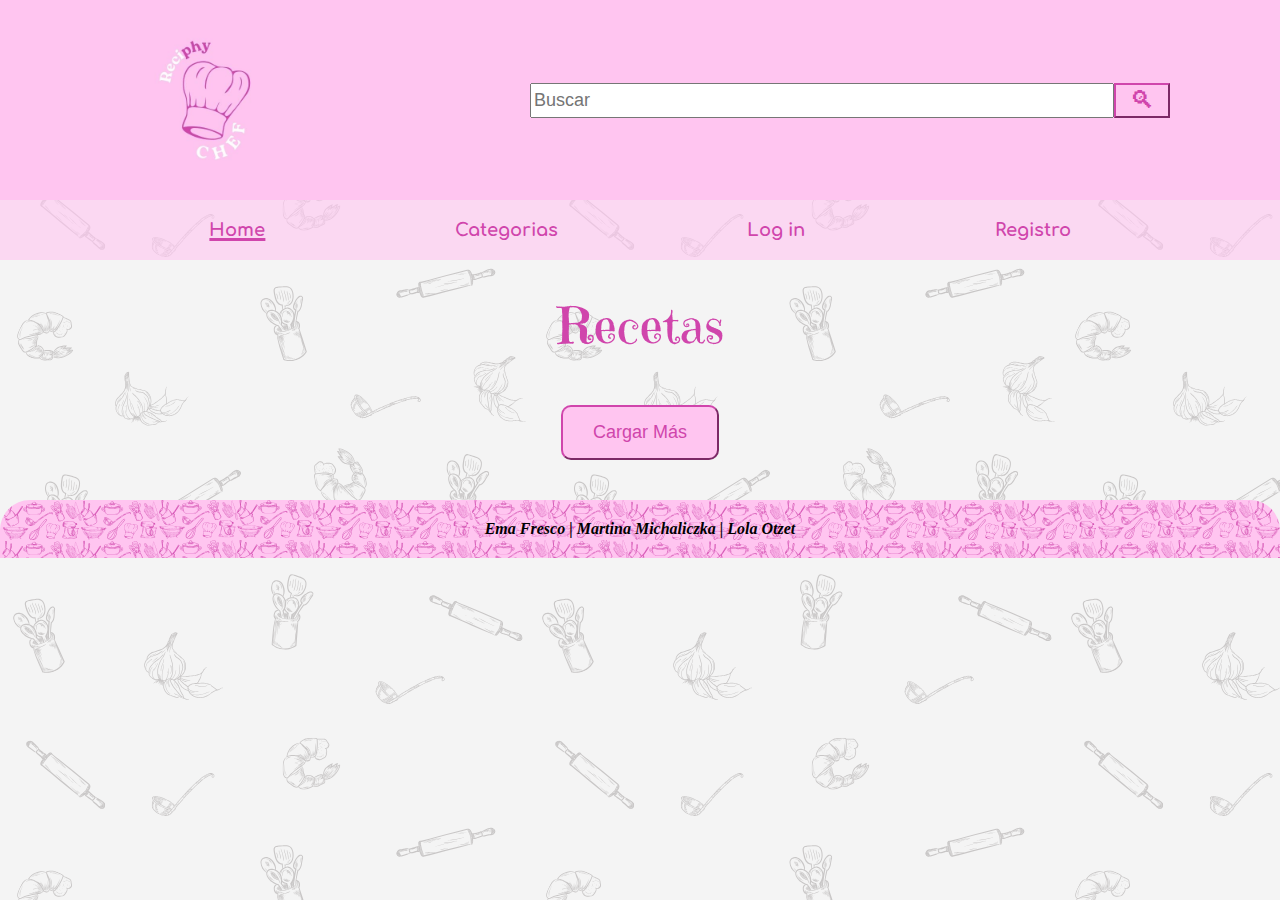
<file: index.html>
<!DOCTYPE html>
<html lang="en">

<head>
    <meta charset="UTF-8">
    <meta name="viewport" content="width=device-width, initial-scale=1.0">
    <title>Reciphy</title>
    <link rel="stylesheet" href="./css/archivo.css">
    <link rel="preconnect" href="https://fonts.googleapis.com">
    <link rel="preconnect" href="https://fonts.gstatic.com" crossorigin>
    <link href="https://fonts.googleapis.com/css2?family=Comfortaa:wght@300..700&family=Shadows+Into+Light&display=swap"
        rel="stylesheet">
    <link rel="preconnect" href="https://fonts.googleapis.com">
    <link rel="preconnect" href="https://fonts.gstatic.com" crossorigin>
    <link
        href="https://fonts.googleapis.com/css2?family=Emilys+Candy&family=Playwrite+CL:wght@100..400&family=Shadows+Into+Light&display=swap"
        rel="stylesheet">
</head>

<body>
    <header class="encabezado">
        <div class="logo">
            <img id="img" class="imgLogo" src="./img/logo.jpeg" alt="logo">
            <form class="formularioIndex" id="formularioIndex" action="resultados.html" method="get">
                <input type="text" name="Buscar" class="buscar" id="buscar" placeholder="Buscar">
                <button id="enviar" type="submit">🔍︎</button>
            </form>
        </div>
    </header>
    <nav class="navegacion">
        <a class="link destacable" href="./index.html"><strong>Home</strong></strong></a>
        <a class="linkCelu" href="./index.html" class="homeimg imgCelu"><img class="homeimg imgCelu"
                src="./img/home.png" alt=""></a>
        <a class="link" href="./categories.html"><strong>Categorias</strong></a>
        <a class="linkCelu" href="./categories.html"><img class="imgCelu" src="./img/categorias.png" alt=""></a>
        <a class="link" href="./login.html"><strong>Log in</strong></a>
        <a class="linkCelu" href="./login.html"><img class="imgCelu" src="./img/cuenta.png" alt=""></a>
        <a class="link" href="./register.html"><strong>Registro</strong></a>
    </nav>
    <h1 class="titulo">Recetas</h1>

    <main class="principal">
        <div class="recetas_seccion">

        </div>
        <div class="padreCargarMas">
            <button type="button" id="cargar_mas">Cargar Más</button>
        </div>
    </main>
    <footer>
        <p class="integrantes">Ema Fresco | Martina Michaliczka | Lola Otzet</p>
    </footer>
    <script src="./js/index.js"></script>
    <script src="./js/formulariovalidacion.js"></script>
</body>
</html>
</file>
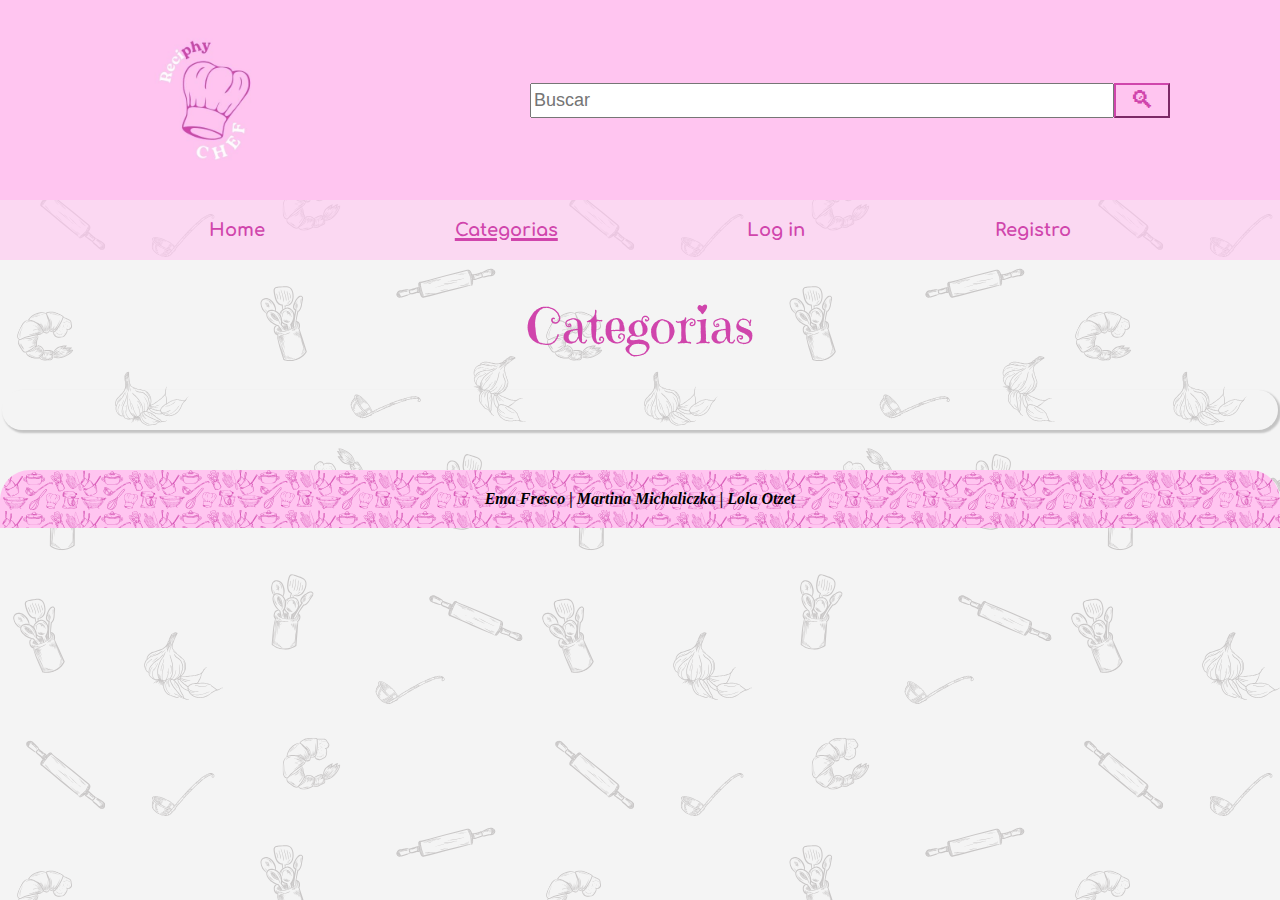
<file: categories.html>
<!DOCTYPE html>
<html lang="en">

<head>
    <meta charset="UTF-8">
    <meta name="viewport" content="width=device-width, initial-scale=1.0">
    <title>Categorias</title>
    <link rel="stylesheet" href="./css/archivo.css">
    <link rel="preconnect" href="https://fonts.googleapis.com">
    <link rel="preconnect" href="https://fonts.gstatic.com" crossorigin>
    <link href="https://fonts.googleapis.com/css2?family=Comfortaa:wght@300..700&family=Shadows+Into+Light&display=swap"
        rel="stylesheet">
    <link rel="preconnect" href="https://fonts.googleapis.com">
    <link rel="preconnect" href="https://fonts.gstatic.com" crossorigin>
    <link
        href="https://fonts.googleapis.com/css2?family=Emilys+Candy&family=Playwrite+CL:wght@100..400&family=Shadows+Into+Light&display=swap"
        rel="stylesheet">
</head>

<body>
    <header class="encabezado">
        <div class="logo">
            <img id="img" class="imgLogo" src="./img/logo.jpeg" alt="logo">
            <form class="formularioIndex" id="formularioIndex" action="resultados.html" method="get">
                <input type="text" name="Buscar" class="buscar" id="buscar" placeholder="Buscar">
                <button id="enviar" type="submit">🔍︎</button>
            </form>
        </div>
    </header>
    <nav class="navegacion">
        <a class="link" href="./index.html"><strong>Home</strong></strong></a>
        <a class="linkCelu" href="./index.html" class="homeimg imgCelu"><img class="homeimg imgCelu"
                src="./img/home.png" alt=""></a>
        <a class="link destacable" href="./categories.html"><strong>Categorias</strong></a>
        <a class="linkCelu" href="./categories.html"><img class="imgCelu" src="./img/categorias.png" alt=""></a>
        <a class="link" href="./login.html"><strong>Log in</strong></a>
        <a class="linkCelu" href="./login.html"><img class="imgCelu" src="./img/cuenta.png" alt=""></a>
        <a class="link" href="./register.html"><strong>Registro</strong></a>
    </nav>
        <h1 class="titulo">Categorias</h1>
        <article class="contenedorCategorias">
            <ul class="ul">
                <li class="lista">

                </li>
            </ul>
        </article>
        <footer>
            <p class="integrantes">Ema Fresco | Martina Michaliczka | Lola Otzet</p>
        </footer>

        <script src="./js/categories.js"></script>
        <script src="./js/formulariovalidacion.js"></script>
</body>

</html>
</file>
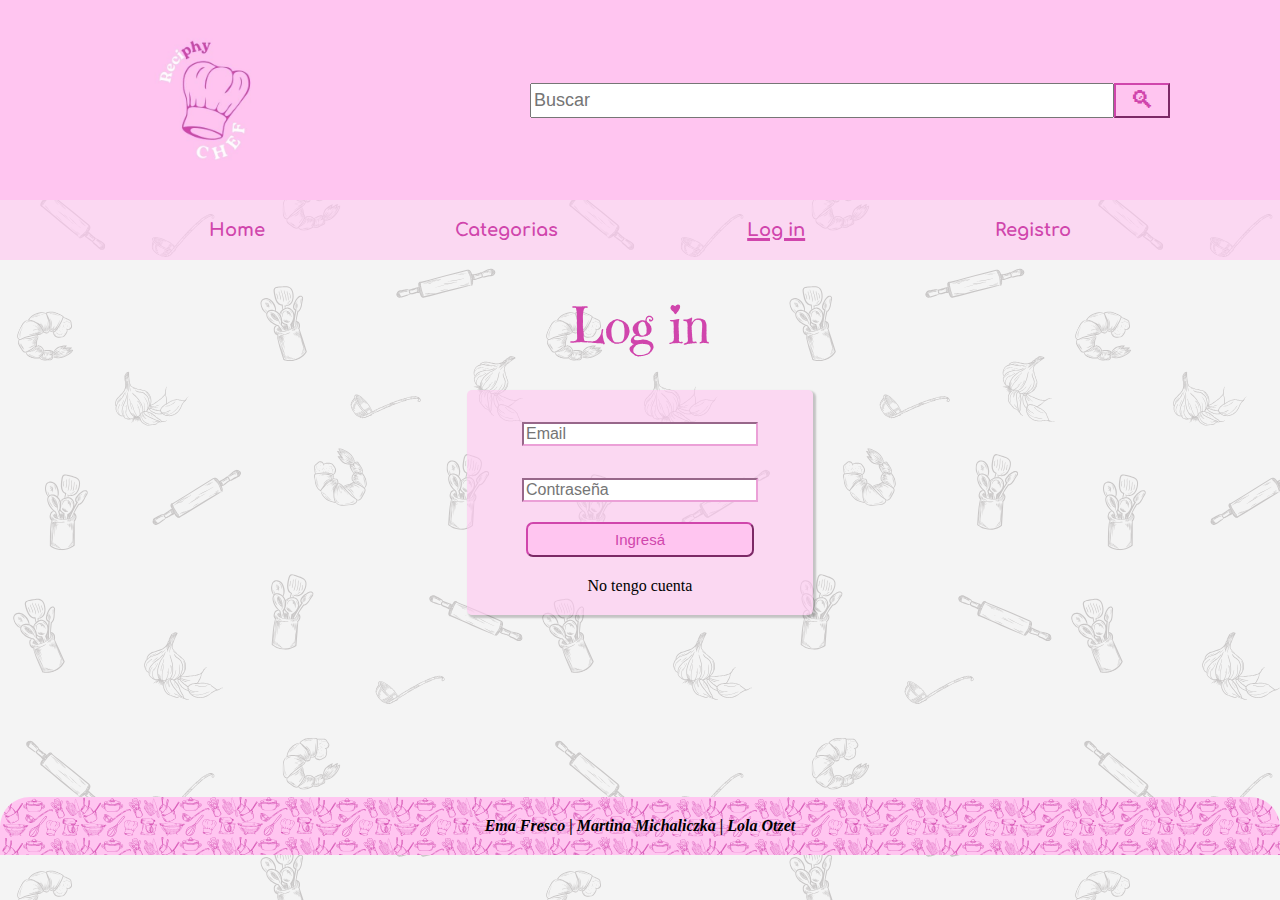
<file: login.html>
<!DOCTYPE html>
<html lang="en">

<head>
    <meta charset="UTF-8">
    <meta name="viewport" content="width=device-width, initial-scale=1.0">
    <link rel="stylesheet" href="./css/archivo.css">
    <title>Login</title>
    <link rel="preconnect" href="https://fonts.gstatic.com" crossorigin>
    <link href="https://fonts.googleapis.com/css2?family=Comfortaa:wght@300..700&family=Shadows+Into+Light&display=swap"
        rel="stylesheet">
    <link rel="preconnect" href="https://fonts.googleapis.com">
    <link rel="preconnect" href="https://fonts.gstatic.com" crossorigin>
    <link
        href="https://fonts.googleapis.com/css2?family=Emilys+Candy&family=Playwrite+CL:wght@100..400&family=Shadows+Into+Light&display=swap"
        rel="stylesheet">
</head>

<body>
    <header class="encabezado">
        <div class="logo">
            <img id="img" class="imgLogo" src="./img/logo.jpeg" alt="logo">
            <form class="formularioIndex" id="formularioIndex" action="resultados.html" method="get">
                <input type="text" name="Buscar" class="buscar" id="buscar" placeholder="Buscar">
                <button id="enviar" type="submit">🔍︎</button>
            </form>
        </div>
    </header>
    <nav class="navegacion">
        <a class="link" href="./index.html"><strong>Home</strong></strong></a>
        <a class="linkCelu" href="./index.html" class="homeimg imgCelu"><img class="homeimg imgCelu"
                src="./img/home.png" alt=""></a>
        <a class="link" href="./categories.html"><strong>Categorias</strong></a>
        <a class="linkCelu" href="./categories.html"><img class="imgCelu" src="./img/categorias.png" alt=""></a>
        <a class="link destacable" href="./login.html"><strong>Log in</strong></a>
        <a class="linkCelu" href="./login.html"><img class="imgCelu" src="./img/cuenta.png" alt=""></a>
        <a class="link" href="./register.html"><strong>Registro</strong></a>
    </nav>
        <h1 class="titulo">Log in</h1>
        <main class="formulario">
            <form class="form" action="index.html" method="get">
                <p class="mailvacio vacio"></p>
                <input class="mail" type="text" placeholder="Email" name="mail" id="email" value="">
                <p class="contravacio vacio"></p>
                <input class="contra" type="password" placeholder="Contraseña" name="contrasennia" id="contrasennia"
                    value="">
                <button class="registro" type="submit">Ingresá</button>
                <div class="cuenta">
                    <a class="tengo_cuenta" href="./register.html">No tengo cuenta</a>
                </div>
            </form>
        </main>
        <footer>
            <p class="integrantes">Ema Fresco | Martina Michaliczka | Lola Otzet</p>
        </footer>
        <script src="./js/login.js"></script>
        <script src="./js/formulariovalidacion.js"></script>
</body>

</html>
</file>
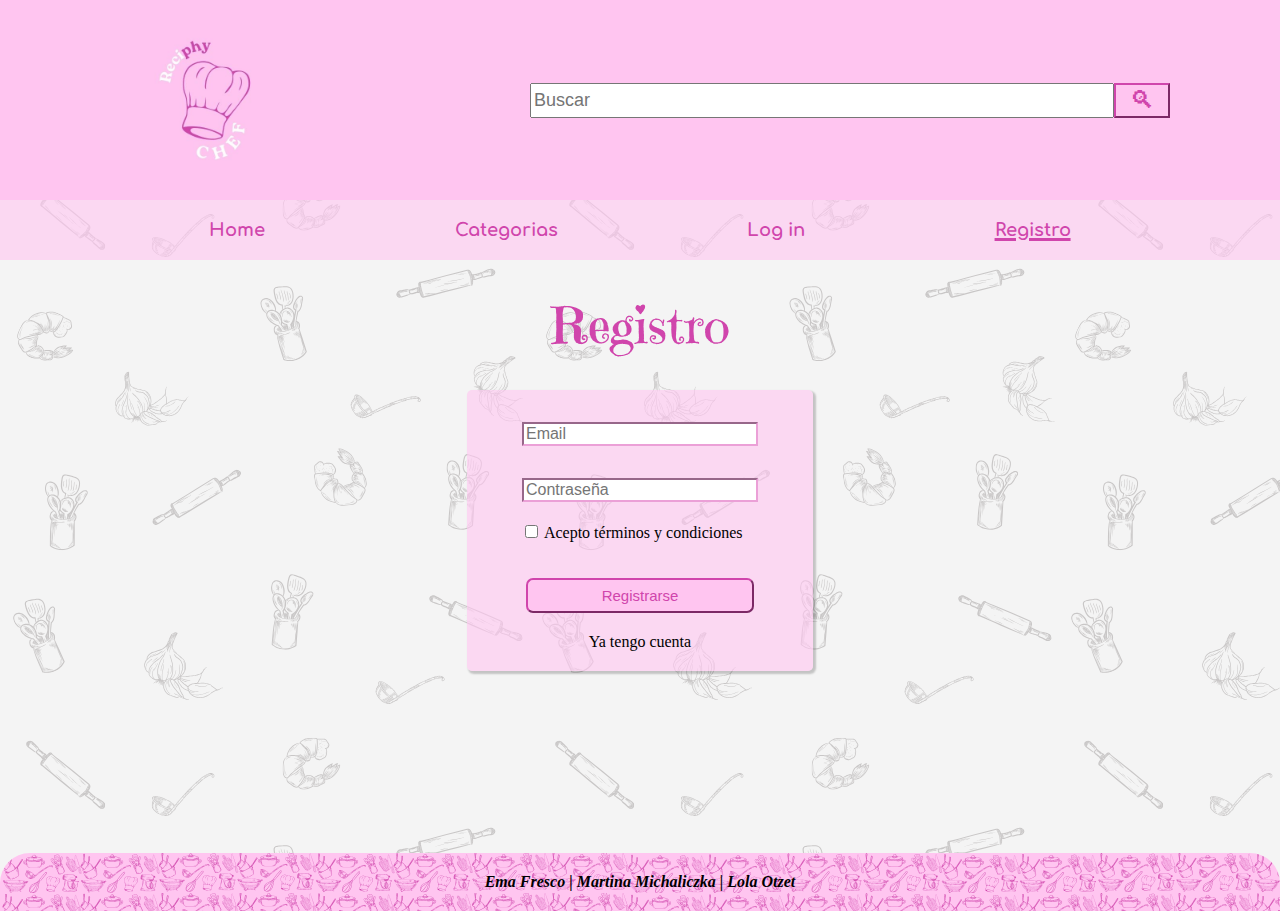
<file: register.html>
<!DOCTYPE html>
<html lang="en">

<head>
    <meta charset="UTF-8">
    <meta name="viewport" content="width=device-width, initial-scale=1.0">
    <link rel="stylesheet" href="./css/archivo.css">
    <title>Registro</title>
    <link rel="preconnect" href="https://fonts.gstatic.com" crossorigin>
    <link href="https://fonts.googleapis.com/css2?family=Comfortaa:wght@300..700&family=Shadows+Into+Light&display=swap"
        rel="stylesheet">
    <link rel="preconnect" href="https://fonts.googleapis.com">
    <link rel="preconnect" href="https://fonts.gstatic.com" crossorigin>
    <link
        href="https://fonts.googleapis.com/css2?family=Emilys+Candy&family=Playwrite+CL:wght@100..400&family=Shadows+Into+Light&display=swap"
        rel="stylesheet">
</head>

<body>
    <header class="encabezado">
        <div class="logo">
            <img id="img" class="imgLogo" src="./img/logo.jpeg" alt="logo">
            <form class="formularioIndex" id="formularioIndex" action="resultados.html" method="get">
                <input type="text" name="Buscar" class="buscar" id="buscar" placeholder="Buscar">
                <button id="enviar" type="submit">🔍︎</button>
            </form>
        </div>
    </header>
    <nav class="navegacion">
        <a class="link" href="./index.html"><strong>Home</strong></strong></a>
        <a class="linkCelu" href="./index.html" class="homeimg imgCelu"><img class="homeimg imgCelu"
                src="./img/home.png" alt=""></a>
        <a class="link" href="./categories.html"><strong>Categorias</strong></a>
        <a class="linkCelu" href="./categories.html"><img class="imgCelu" src="./img/categorias.png" alt=""></a>
        <a class="link" href="./login.html"><strong>Log in</strong></a>
        <a class="linkCelu" href="./login.html"><img class="imgCelu" src="./img/cuenta.png" alt=""></a>
        <a class="link destacable" href="./register.html"><strong>Registro</strong></a>
    </nav>
    <h1 class="titulo">Registro</h1>
    <main class="formulario">
        <form class="form" action="./login.html" method="get">
            <p class="mailvacio vacio"></p>
            <input class="mail" type="text" placeholder="Email" name="mail" id="email" value="">
            <p class="contravacio vacio"></p>
            <input class="contra" type="password" placeholder="Contraseña" name="contrasennia" id="contrasennia"
                value="">
            <section class="terminosycondiciones">
                <input type="checkbox" name="terminos" id="terminos" value="True" >
                <label for="terminos">Acepto términos y condiciones</label>
                <p class="terminovacio vacio"></p> 
            </section>
            <button class="registro" type="submit">Registrarse</button>
            <div class="cuenta">
                <a class="tengo_cuenta" href="./login.html">Ya tengo cuenta</a>
            </div>
        </form>
    </main>
    <footer>
        <p class="integrantes">Ema Fresco | Martina Michaliczka | Lola Otzet</p>
    </footer>
    <script src="./js/register.js"></script>
    <script src="./js/formulariovalidacion.js"></script>
</body>

</html>
</file>
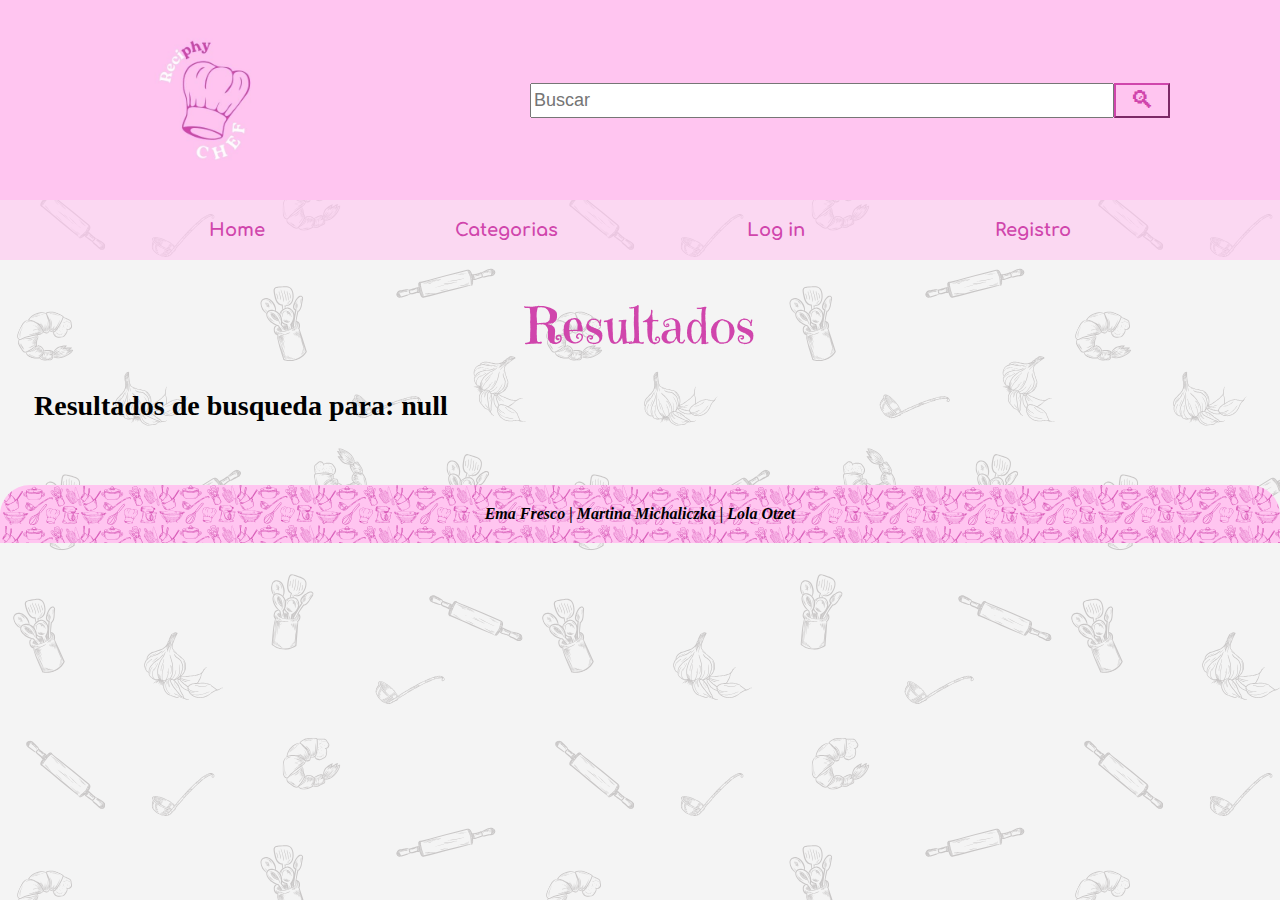
<file: resultados.html>
<!DOCTYPE html>
<html lang="en">

<head>
    <meta charset="UTF-8">
    <meta name="viewport" content="width=device-width, initial-scale=1.0">
    <link rel="stylesheet" href="./css/archivo.css">
    <title>Resultados</title>
    <link rel="preconnect" href="https://fonts.googleapis.com">
    <link rel="preconnect" href="https://fonts.gstatic.com" crossorigin>
    <link href="https://fonts.googleapis.com/css2?family=Comfortaa:wght@300..700&family=Shadows+Into+Light&display=swap"
        rel="stylesheet">
    <link rel="preconnect" href="https://fonts.googleapis.com">
    <link rel="preconnect" href="https://fonts.gstatic.com" crossorigin>
    <link
        href="https://fonts.googleapis.com/css2?family=Emilys+Candy&family=Playwrite+CL:wght@100..400&family=Shadows+Into+Light&display=swap"
        rel="stylesheet">
</head>

<body>
    <header class="encabezado">
        <div class="logo">
            <img id="img" class="imgLogo" src="./img/logo.jpeg" alt="logo">
            <form class="formularioIndex" id="formularioIndex" action="resultados.html" method="get">
                <input type="text" name="Buscar" class="buscar" id="buscar" placeholder="Buscar">
                <button id="enviar" type="submit">🔍︎</button>
            </form>
        </div>
    </header>
    <nav class="navegacion">
        <a class="link" href="./index.html"><strong>Home</strong></strong></a>
        <a class="linkCelu" href="./index.html" class="homeimg imgCelu"><img class="homeimg imgCelu"
                src="./img/home.png" alt=""></a>
        <a class="link" href="./categories.html"><strong>Categorias</strong></a>
        <a class="linkCelu" href="./categories.html"><img class="imgCelu" src="./img/categorias.png" alt=""></a>
        <a class="link" href="./login.html"><strong>Log in</strong></a>
        <a class="linkCelu" href="./login.html"><img class="imgCelu" src="./img/cuenta.png" alt=""></a>
        <a class="link" href="./register.html"><strong>Registro</strong></a>
    </nav>
    <h1 class="titulo">Resultados</h1>
    <main>
        <section class="resultados_card">
            <section class="busqueda">
                <h2 class="terminos_busqueda"></h2>
            </section>
            <section class="recetas_seccion">

            </section>
        </section>
    </main>
    <footer>
        <p class="integrantes">Ema Fresco | Martina Michaliczka | Lola Otzet</p>
    </footer>
    <script src="./js/resultados.js"></script>
    <script src="./js/formulariovalidacion.js"></script>
</body>

</html>
</file>
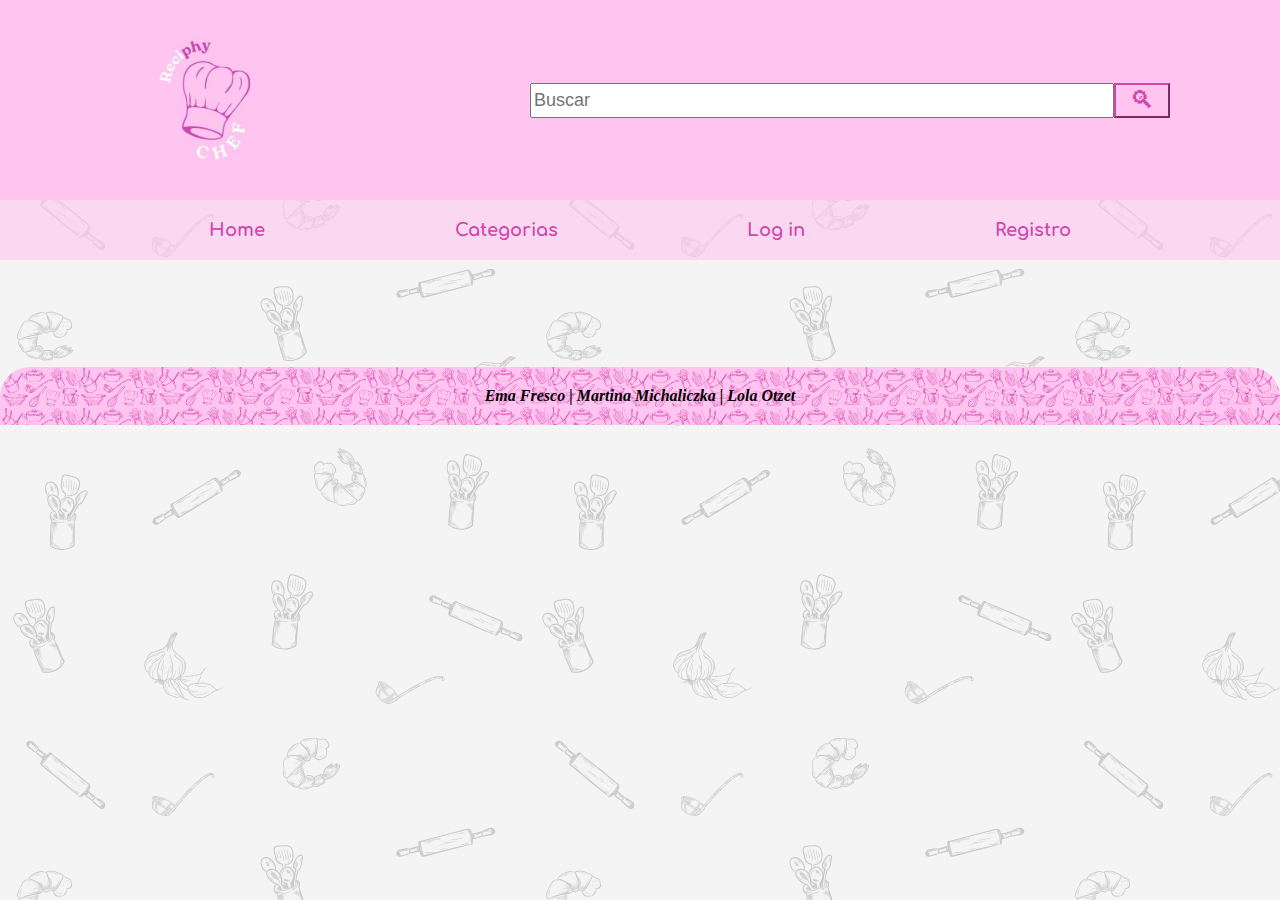
<file: searchcategorie.html>
<!DOCTYPE html>
<html lang="en">

<head>
    <meta charset="UTF-8">
    <meta name="viewport" content="width=device-width, initial-scale=1.0">
    <title>Resultado de busqueda de categorias</title>
    <link rel="stylesheet" href="./css/archivo.css">
    <link rel="stylesheet" href="./css/archivo.css">
    <link rel="preconnect" href="https://fonts.googleapis.com">
    <link rel="preconnect" href="https://fonts.gstatic.com" crossorigin>
    <link href="https://fonts.googleapis.com/css2?family=Comfortaa:wght@300..700&family=Shadows+Into+Light&display=swap"
        rel="stylesheet">
    <link rel="preconnect" href="https://fonts.googleapis.com">
    <link rel="preconnect" href="https://fonts.gstatic.com" crossorigin>
    <link
        href="https://fonts.googleapis.com/css2?family=Emilys+Candy&family=Playwrite+CL:wght@100..400&family=Shadows+Into+Light&display=swap"
        rel="stylesheet">
</head>

<body>
    <header class="encabezado">
        <div class="logo">
            <img id="img" class="imgLogo" src="./img/logo.jpeg" alt="logo">
            <form class="formularioIndex" id="formularioIndex" action="resultados.html" method="get">
                <input type="text" name="Buscar" class="buscar" id="buscar" placeholder="Buscar">
                <button id="enviar" type="submit">🔍︎</button>
            </form>
        </div>
    </header>
    <nav class="navegacion">
        <a class="link" href="./index.html"><strong>Home</strong></strong></a>
        <a class="linkCelu" href="./index.html" class="homeimg imgCelu"><img class="homeimg imgCelu"
                src="./img/home.png" alt=""></a>
        <a class="link" href="./categories.html"><strong>Categorias</strong></a>
        <a class="linkCelu" href="./categories.html"><img class="imgCelu" src="./img/categorias.png" alt=""></a>
        <a class="link" href="./login.html"><strong>Log in</strong></a>
        <a class="linkCelu" href="./login.html"><img class="imgCelu" src="./img/cuenta.png" alt=""></a>
        <a class="link" href="./register.html"><strong>Registro</strong></a>
    </nav>
    <h1 id="tituloCategoria" class="titulo"></h1>
    <div class="recetas_seccion">

    </div>
    <footer>
        <p class="integrantes">Ema Fresco | Martina Michaliczka | Lola Otzet</p>
    </footer>
    <script src="./js/searchcategorie.js"></script>
    <script src="./js/formulariovalidacion.js"></script>
</body>

</html>
</file>
<file: css/archivo.css>
body{
    margin: 0%;
    background-image: url(../img/fondo.png);
}

.logo{
    background-color: #ffc5f0;
    display: flex;
    justify-content: space-around;
    height: 100%;
    align-items: center;
}
.imgLogo{
    height: 200px;
}
.titulo{
    font-family: "Emilys Candy", serif;
    font-weight: 400;
    font-style: normal;
    font-style: normal;
    display: flex;
    justify-content: center;
    color: #d045ac;
    font-size: 50px;
}

.navegacion{
    display: flex;
    justify-content: space-evenly;
    padding: 20px;
    background-color: #ffc5f09c;
}
.link{
    text-decoration: none;
    font-family: "Comfortaa", sans-serif;
    font-optical-sizing: auto;
    font-style: normal;
    color: #d045ac;
    font-size: 18px;

}
a{
    color: black;
}
#formularioIndex{
    display: flex;
    flex-direction: row;
    justify-content: flex-end;
    height: 35px;
    width: 50%;
}
.recetas_seccion{
    display: flex;
    flex-direction: row;
    flex-wrap: wrap;
    justify-content: space-around;
    align-items: center;
    width: 100%;
}
.titulo_home{
    font-family: "Comfortaa", sans-serif;
    font-optical-sizing: auto;
    font-weight: 400px;
    font-style: normal;
    margin-left: 60px;
    
}
.imagenComida{
    height: 300px;
    border-top-right-radius: 40px;
    border-top-left-radius: 40px;
    display:flex;
    justify-content: center;
    margin-left: 0px;
}
.recipe_card{
    border-radius: 40px;
    background: #ffc5f0;
    margin-bottom: 20px;
    box-shadow: 2px 2px 2px 1px rgba(0, 0, 0, 0.2);
    margin-left: 2px;
    margin-right: 2px;
}

#enviar {
    background-color: #ffc5f0;
    border-color: #d045ac;
    color: #d045ac;
    width: 62px;
    font-size: 24px;
    padding: 0px;
}
#cargar_mas{
    background-color: #ffc5f0;
    border-color: #d045ac;
    color: #d045ac;
    align-items: center;
    padding: 15px 30px;
    border-radius: 10px;
    margin-top: 15px;
    font-size: 18px;
}
.principal{
    margin-left: 10px;
    margin-right: 10px;
}

.nombreTarjeta{
    margin-left: 10px;
    text-decoration-line: overline;
    text-decoration-color: #d045ac;
    margin-bottom: 0px;
    font-size: 17px;
}

.dificultadTarjeta{
    margin-left: 10px;
}

.verDetalle{
    align-items: center;
    justify-content: flex-end;
    margin-right: 25px;
    display: flex;
    margin-bottom: 10px;
    color: #d045ac;
}

.integrantes{
    display: flex;
    justify-content: center;
    margin-top: 40px;
    margin-bottom: 0px;
    background-image: url(../img/bannerinferior.png);
    padding: 20px;
    border-top-left-radius: 30px;
    border-top-right-radius: 30px;
    font-style: italic;
    font-weight: bold;
}
.padreCargarMas{
    justify-content: center;
    display: flex;
}
#buscar{
    width: 100%;
    font-size: 18px;
}
.form{
    display:flex;
    flex-direction: column;
    justify-content: center;
    width:27%;
    background-color:#ffc5f09b;
    align-items:center;
    height:300px;
    border-radius: 5px;
    box-shadow: 2px 2px 2px 1px rgba(0, 0, 0, 0.2);
    margin-bottom: 142px;
    height: 100%;
}
.formulario{
    width:100%;
    display: flex;
    justify-content: center;
    align-items: center;
    flex-direction: column;
    margin-top: 0;
}
.no_cuenta{
    margin-top: 20px;
    margin-bottom: 20px;
    margin-left: 78px;
    text-decoration: none;
}
.ingresar{
    border-radius: 10px;
    background-color: #ffc5f0;
    border-color: #d045ac;
    color: #d045ac;
    width: 90px;
}
.contrasenia{
    border-color: #eba0d7;
}
.email{
    border-color: #eba0d7;
}
.cuenta{
    display: flex;
    justify-content: center;
    width:100%;
}
.terminosycondiciones{
    margin-bottom: 20px;
    width: 69%;
}
.mail{
    width: 66%;
    font-size: 16px;
    border-color: #eba0d7;
}
.contra{
    width: 66%;
    font-size: 16px;
    border-color: #eba0d7;
    margin-bottom: 20px;
}
.registro{
    border-radius: 7px;
    background-color: #ffc5f0;
    border-color: #d045ac;
    color: #d045ac;
    width: 66%;
    height: 35px;
    font-size: 15px;
}    
.tengo_cuenta{
    margin-top: 20px;
    margin-bottom: 20px;
    text-decoration: none;
    justify-content: center;
    display: flex;
}
.nombreTarjeta2{
    display: flex;
    justify-content: center;
    padding-top: 20px;
    text-decoration-line: overline;
    text-decoration-color:#d045ac;
}
.mas_info{
    display:flex;
}
.comida{
    display:flex;
    flex-direction: column;
    margin-left: 20px;
}
.ingrese{
    width: 67%;
    color:#d045ac;
}
.detalle_card{
    border-radius: 40px;
    background: #ffc5f09b;
    margin-bottom: 20px;
    box-shadow: 2px 2px 2px 1px rgba(0, 0, 0, 0.2);
    margin-right: 15px;
    margin-left: 14px;
}
.resultados_card{
    border-radius: 40px;
    margin-bottom: 20px;
    margin-right: 15px;
    margin-left: 14px;
}
.imagenDetalle{
    margin-left: 20px;
    height: 400px;
    border-radius: 20px;
    margin-bottom: 30px;
    width:50%;
}
.imagenComida2{
    margin-left: 20px;
    height: 400px;
    border-bottom-right-radius: 20px;
    border-bottom-left-radius: 20px;
    border-top-right-radius: 20px;
    border-top-left-radius: 20px;
    margin-bottom: 10px;
    margin-top: 30px;
}
.instrucciones{
    width: 95%;
    text-align: justify;

}
.lista_detalle{
    display:flex;
    flex-wrap: wrap;
    list-style-type: none;
    justify-content: first baseline;
}
.lista_detalle li{
    margin: 10px;
    padding:10px;
    background-color: #ffc5f0;
    border-radius: 10px;
}
.comidaDetalle{
    justify-content: center;
    font-size: 17px;
    margin-bottom: 120px;
    margin-left: 30px;
}
.nombreTarjeta3{
    display:flex;
    padding-left: 20px;
    width: 100%;
    text-decoration: overline;
    text-decoration-color: #d045ac;
}
.terminos_busqueda{
    padding-left: 20px;
    font-size: 28px;
}
.verDetalle2{
    display:flex;
    justify-content: flex-start;
    padding-left: 30px;
    padding-bottom: 10px;
    color: #d045ac;
}
.contenedorCategorias{
    border-radius: 40px;
    margin-bottom: 20px;
    box-shadow: 2px 2px 2px 1px rgba(0, 0, 0, 0.2);
    margin-left: 2px;
    margin-right: 2px;
}
.lista{
    display: flex;
    flex-wrap: wrap;
    justify-content: space-around;
    list-style-type: none;
    padding: 20px;
}
.lista li{
    border-radius: 10px;
    border: 2px solid #eba0d7;
    background-color: #ffc5f0;;
    margin: 15px;
    padding:20px;
    width:200px;
    text-align: center;
    box-shadow: 2px 2px 10px rgba(0, 0, 0, 0.1);
}
.categoriaLink{
    text-decoration: none;
    font-size: 18px;
    color:#d045ac;
}
.ul_detalle{
    padding-left: 0px;
}
.categoriaLink2{
    text-decoration: none;
}
#formularioIndexCelu{
    display: none;
    flex-direction: row;
    justify-content: flex-end;
    height: 35px;
    margin-right: 63.5px;
    margin-bottom: 40px;
}
#buscarCelu{
    display: none;
    width: 120px;
    font-size: 15px;
    height: 20px;
}
#enviarCelu{
    display: none;
    background-color: #ffc5f0;
    border-color: #d045ac;
    color: #d045ac;
    width: 65px;
    font-size: 14px;
}
.linkCelu{
    display: none;
}
.resultado_vacio{
    text-shadow: 2px 2px 2px #eba0d7;    
    font-size: 23px;
    margin-bottom: 280px;
}
.cajaEstrellas{
    display: flex;
    align-items: center;
}
.estrellas{
    width: 60px;
    height: 33px;
    margin-left: 10px;
}
.vacio{
    color: #d045ac;
    text-shadow: 2px 2px 2px #eba0d7;  
    text-align: center;  
}
.terminovacio{
    margin-bottom: 0px;
}
.destacable{
    text-decoration: underline;
    text-decoration-thickness: 3px;
}

/*responsive*/
@media (max-width:  391px) {
    .logo{
        display: flex;
        align-items: center;
        width: 100%;
        justify-content: space-between;
    }
    .imgLogo{
        height: 120px;
    }
    #formularioIndex{
        display: flex;
        margin-right: 2%;
        margin-bottom: 0px;
        height: 56%;
    }
    #Buscar{
        display: flex;
    }
    #enviar{
        display: flex;
        width: 21%;
        font-size: 15px;
        height: 27px;
        justify-content: center;
    }
    .link{
        display: none;
    }
    .linkCelu{
        display: flex;
    }
    .imgCelu{
        height: 20px;
    }
    .navegacion{
        display: flex;
        justify-content: space-between;
        padding-top: 20px;
        padding-bottom: 20px;
        width: 90%;
        padding-left: 5%;
        padding-right: 5%;
    }
    .titulo{
        font-size: 28px;
    }
    .recetas_info{
        font-size: 11px;
    }
    .imagenComida{
        height: 70%;
    }
    .recipe_card{
        height: 300px;
    }
    #cargar_mas{
        width: 30%;
        font-size: 12px;
        height: 36px;
        padding: 0px;
        margin-bottom: 20px;
    }
    .detalle_card{
        height: 100%;
    }
    .mas_info{
        display: flex;
        flex-direction: column;
        padding-left: 15px;
        padding-right: 15px;
    }
    .comidaDetalle{
        margin-left: 0px;
        margin-bottom: 15px;
    }
    .imagenDetalle{
        height: 300px;
        margin-left: 15px;
        width: 90%;
    }
    .ul{
        padding: 0px;
    }
    .form{
        width: 70%;
    }
    .lista li{
        display: flex;
        justify-content: center;
        align-items: center;
        padding: 10px;
    }
    .estrellas{
        width: 46px;
        height: 24px;
    }
    .integrantes{
        margin:0px;

    }
    .nombreTarjeta2{
        font-size: 15px;
    }
    .nombreTarjeta{
        font-size: 13px;
    }
}
</file>
